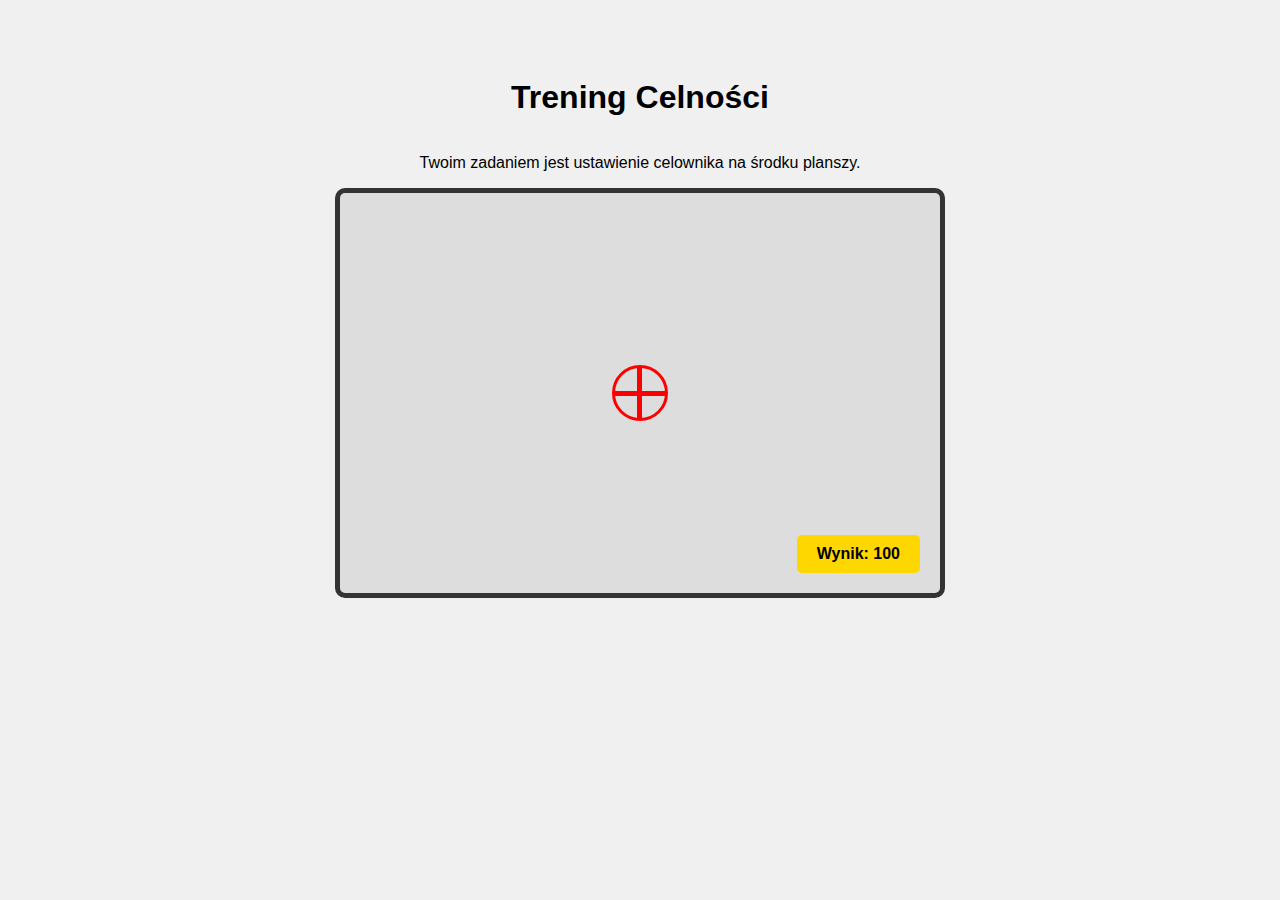
<file: zad1/index.html>
<!DOCTYPE html>
<html lang="pl">
  <head>
    <meta charset="UTF-8" />
    <meta name="viewport" content="width=device-width, initial-scale=1.0" />
    <title>Zadanie 1: Celownik</title>
    <link rel="stylesheet" href="style.css" />
  </head>
  <body>
    <h1>Trening Celności</h1>
    <p>Twoim zadaniem jest ustawienie celownika na środku planszy.</p>

    <!-- To jest RODZIC (Kontener) -->
    <div class="game-area">
      <!-- To jest DZIECKO (Element absolutny) -->
      <div class="crosshair"></div>

      <!-- Element dodatkowy -->
      <div class="score-badge">Wynik: 100</div>
    </div>
  </body>
</html>
</file>
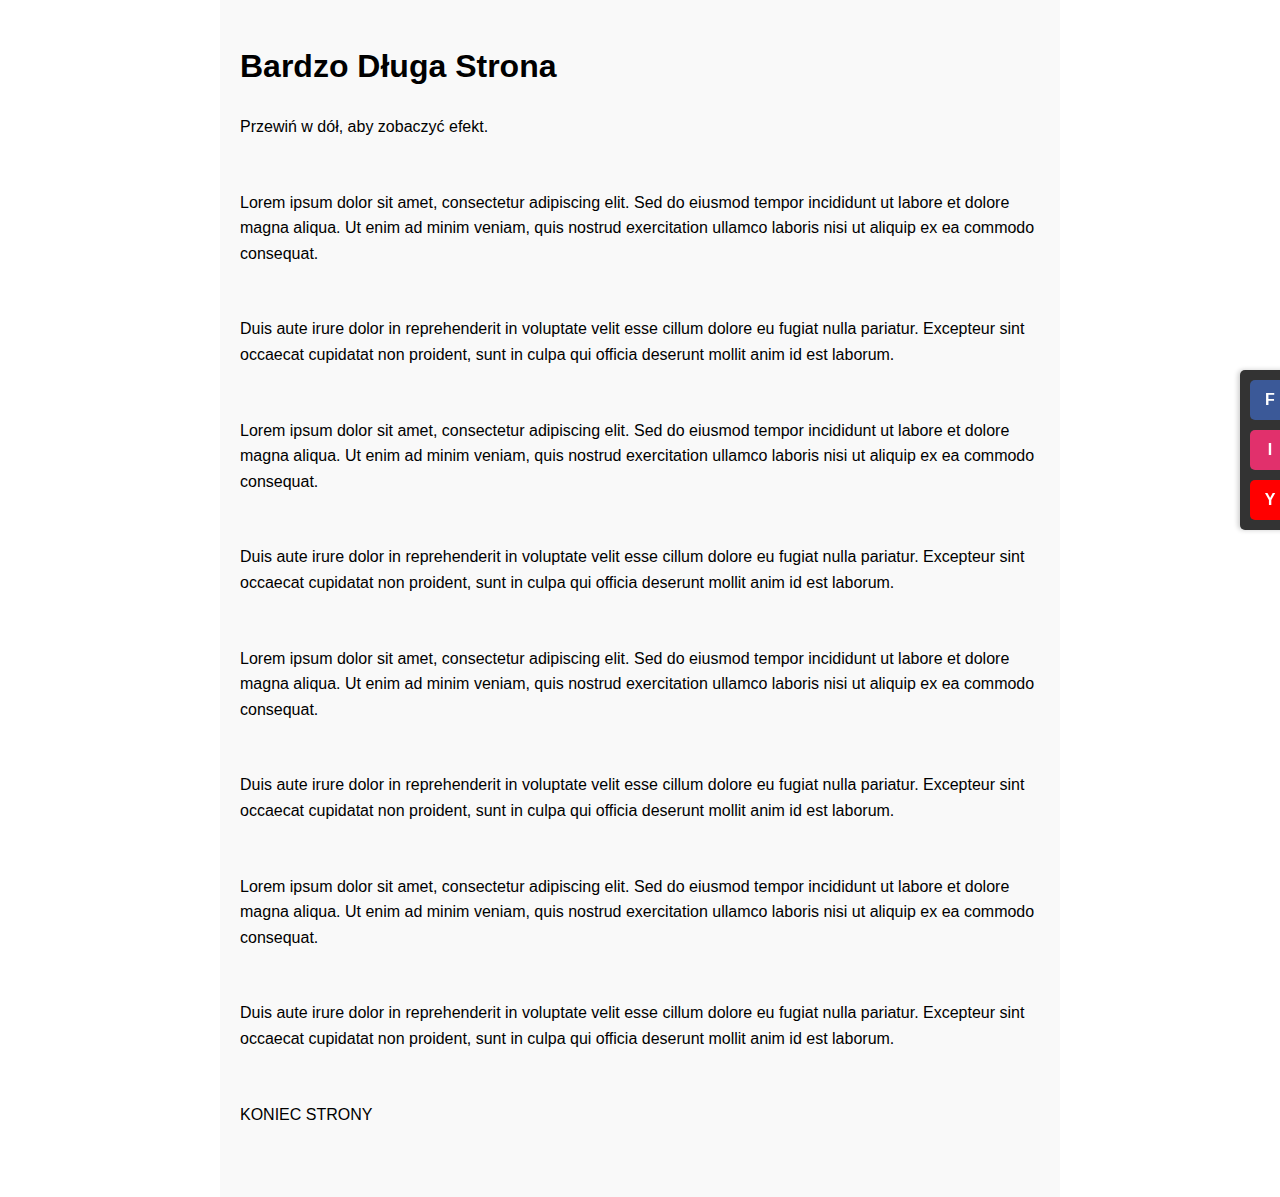
<file: zad2/index.html>
<!DOCTYPE html>
<html lang="pl">
  <head>
    <meta charset="UTF-8" />
    <meta name="viewport" content="width=device-width, initial-scale=1.0" />
    <title>Zadanie 2: Panel Fixed</title>
    <link rel="stylesheet" href="style.css" />
  </head>
  <body>
    <!-- Panel boczny (do opozycjonowania) -->
    <aside class="social-sidebar">
      <div class="icon fb">F</div>
      <div class="icon ig">I</div>
      <div class="icon yt">Y</div>
    </aside>

    <!-- Treść strony -->
    <div class="content">
      <h1>Bardzo Długa Strona</h1>
      <p>Przewiń w dół, aby zobaczyć efekt.</p>

      <!-- Generowanie dużej ilości tekstu -->
      <p>
        Lorem ipsum dolor sit amet, consectetur adipiscing elit. Sed do eiusmod
        tempor incididunt ut labore et dolore magna aliqua. Ut enim ad minim
        veniam, quis nostrud exercitation ullamco laboris nisi ut aliquip ex ea
        commodo consequat.
      </p>
      <p>
        Duis aute irure dolor in reprehenderit in voluptate velit esse cillum
        dolore eu fugiat nulla pariatur. Excepteur sint occaecat cupidatat non
        proident, sunt in culpa qui officia deserunt mollit anim id est laborum.
      </p>
      <p>
        Lorem ipsum dolor sit amet, consectetur adipiscing elit. Sed do eiusmod
        tempor incididunt ut labore et dolore magna aliqua. Ut enim ad minim
        veniam, quis nostrud exercitation ullamco laboris nisi ut aliquip ex ea
        commodo consequat.
      </p>
      <p>
        Duis aute irure dolor in reprehenderit in voluptate velit esse cillum
        dolore eu fugiat nulla pariatur. Excepteur sint occaecat cupidatat non
        proident, sunt in culpa qui officia deserunt mollit anim id est laborum.
      </p>
      <p>
        Lorem ipsum dolor sit amet, consectetur adipiscing elit. Sed do eiusmod
        tempor incididunt ut labore et dolore magna aliqua. Ut enim ad minim
        veniam, quis nostrud exercitation ullamco laboris nisi ut aliquip ex ea
        commodo consequat.
      </p>
      <p>
        Duis aute irure dolor in reprehenderit in voluptate velit esse cillum
        dolore eu fugiat nulla pariatur. Excepteur sint occaecat cupidatat non
        proident, sunt in culpa qui officia deserunt mollit anim id est laborum.
      </p>
      <p>
        Lorem ipsum dolor sit amet, consectetur adipiscing elit. Sed do eiusmod
        tempor incididunt ut labore et dolore magna aliqua. Ut enim ad minim
        veniam, quis nostrud exercitation ullamco laboris nisi ut aliquip ex ea
        commodo consequat.
      </p>
      <p>
        Duis aute irure dolor in reprehenderit in voluptate velit esse cillum
        dolore eu fugiat nulla pariatur. Excepteur sint occaecat cupidatat non
        proident, sunt in culpa qui officia deserunt mollit anim id est laborum.
      </p>
      <p>KONIEC STRONY</p>
    </div>
  </body>
</html>
</file>
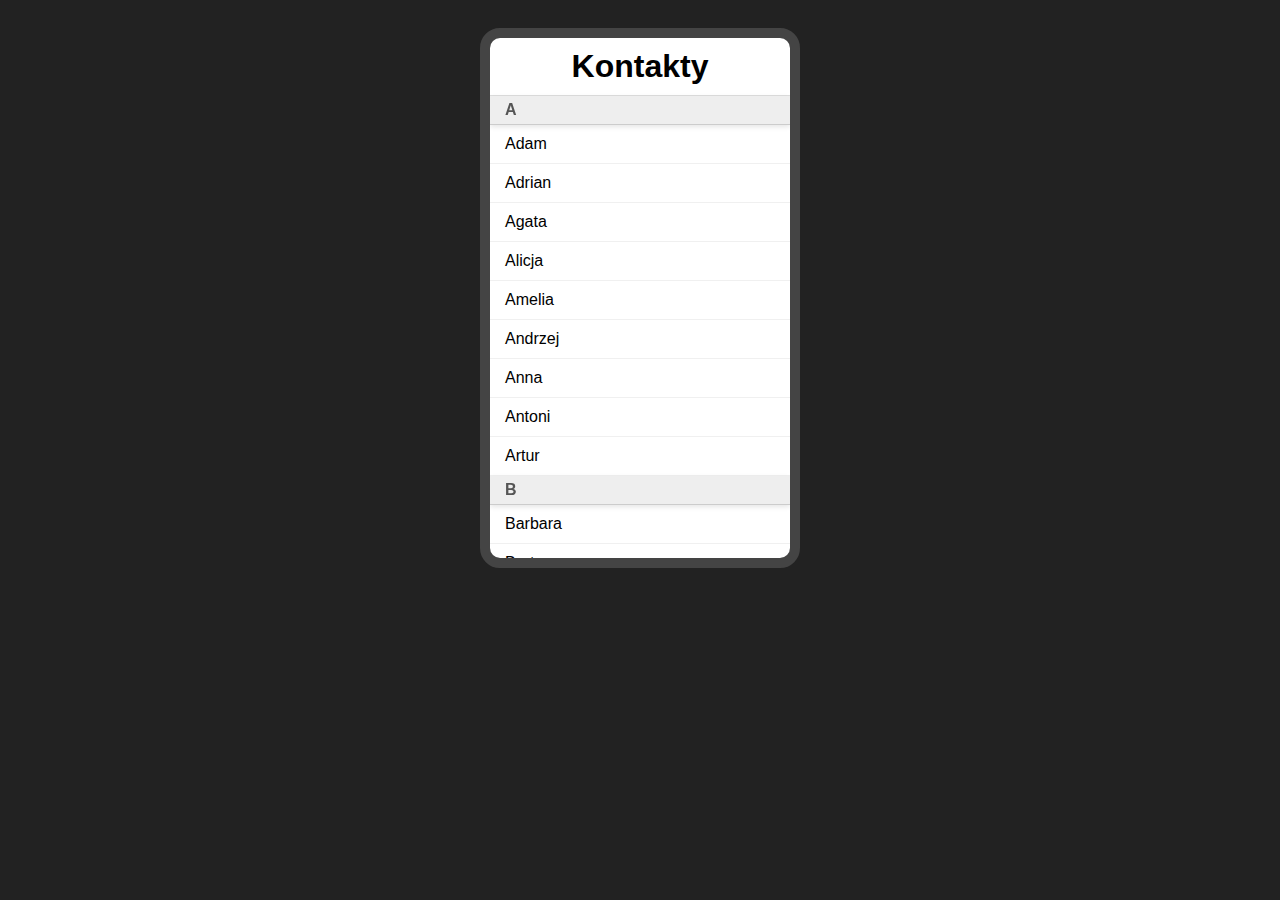
<file: zad3/index.html>
<!DOCTYPE html>
<html lang="pl">
<head>
    <meta charset="UTF-8">
    <title>Zadanie 3: Sticky Headers</title>
    <link rel="stylesheet" href="style.css">
</head>
<body>

    <div class="phone-screen">
        <h1>Kontakty</h1>
        
        <!-- Sekcja A -->
        <section class="letter-section">
            <div class="letter-header">A</div> <!-- To ma być STICKY -->
            <div class="contact">Adam</div>
            <div class="contact">Adrian</div>
            <div class="contact">Agata</div>
            <div class="contact">Alicja</div>
            <div class="contact">Amelia</div>
            <div class="contact">Andrzej</div>
            <div class="contact">Anna</div>
            <div class="contact">Antoni</div>
            <div class="contact">Artur</div>
        </section>

        <!-- Sekcja B -->
        <section class="letter-section">
            <div class="letter-header">B</div> <!-- To ma być STICKY -->
            <div class="contact">Barbara</div>
            <div class="contact">Bartosz</div>
            <div class="contact">Beata</div>
            <div class="contact">Błażej</div>
            <div class="contact">Bogdan</div>
            <div class="contact">Borys</div>
            <div class="contact">Bożena</div>
            <div class="contact">Bruno</div>
        </section>

        <!-- Sekcja C -->
        <section class="letter-section">
            <div class="letter-header">C</div> <!-- To ma być STICKY -->
            <div class="contact">Celina</div>
            <div class="contact">Cezary</div>
            <div class="contact">Czesław</div>
            <div class="contact">Cecylia</div>
            <div class="contact">Cyprian</div>
        </section>
        
        <!-- Sekcja D -->
        <section class="letter-section">
            <div class="letter-header">D</div> <!-- To ma być STICKY -->
            <div class="contact">Dagmara</div>
            <div class="contact">Damian</div>
            <div class="contact">Daniel</div>
            <div class="contact">Daria</div>
            <div class="contact">Dariusz</div>
            <div class="contact">Dawid</div>
            <div class="contact">Diana</div>
            <div class="contact">Dominik</div>
            <div class="contact">Dorota</div>
        </section>

    </div>

</body>
</html>
</file>
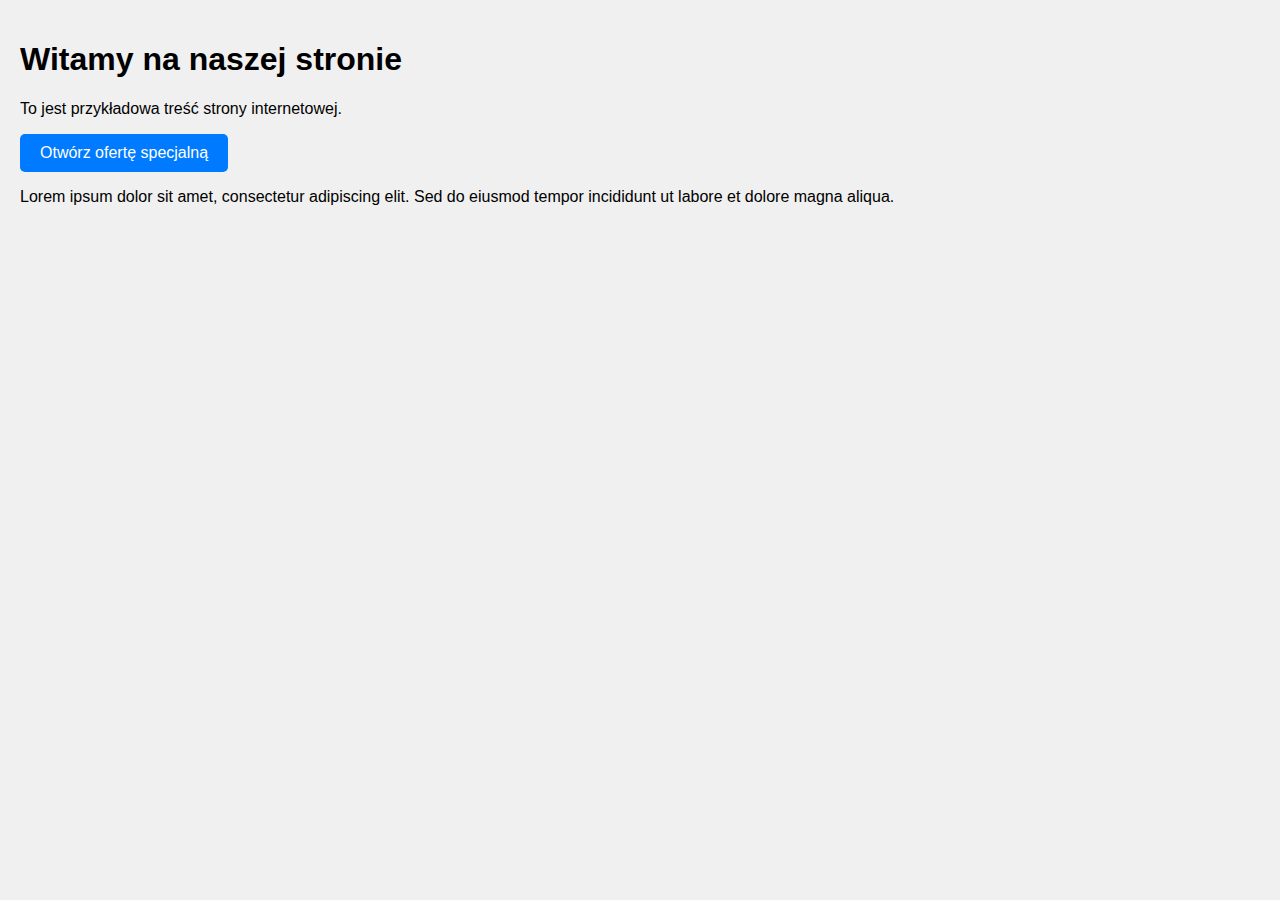
<file: zadanie1/index.html>
<!DOCTYPE html>
<html lang="pl">
  <head>
    <meta charset="UTF-8" />
    <meta name="viewport" content="width=device-width, initial-scale=1.0" />
    <title>Zadanie 1: Modal</title>
    <link rel="stylesheet" href="style.css" />
    <script src="script.js" defer></script>
  </head>
  <body>
    <div class="content">
      <h1>Witamy na naszej stronie</h1>
      <p>To jest przykładowa treść strony internetowej.</p>
      <button id="openModal">Otwórz ofertę specjalną</button>
      <p>
        Lorem ipsum dolor sit amet, consectetur adipiscing elit. Sed do eiusmod
        tempor incididunt ut labore et dolore magna aliqua.
      </p>
    </div>

    <!-- Struktura Modala -->
    <div class="overlay">
      <div class="modal">
        <h2>Super Oferta!</h2>
        <p>Tylko dzisiaj darmowa dostawa przy zamówieniu powyżej 100 zł.</p>
        <button id="closeModal">Zamknij</button>
      </div>
    </div>
  </body>
</html>
</file>
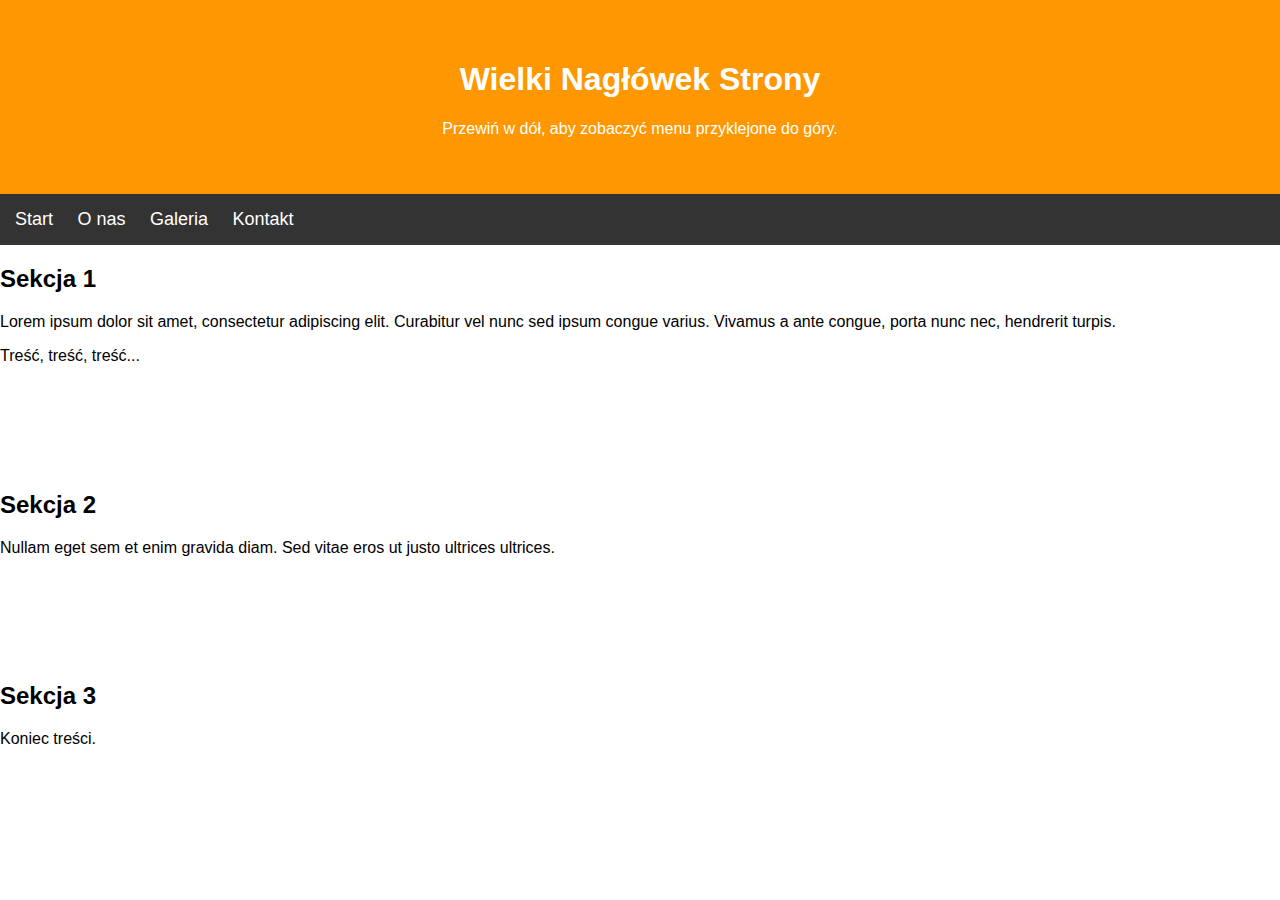
<file: zadanie2/index.html>
<!DOCTYPE html>
<html lang="pl">
  <head>
    <meta charset="UTF-8" />
    <title>Zadanie 2: Sticky Nav</title>
    <link rel="stylesheet" href="style.css" />
    <script src="script.js" defer></script>
  </head>
  <body>
    <header class="hero">
      <h1>Wielki Nagłówek Strony</h1>
      <p>Przewiń w dół, aby zobaczyć menu przyklejone do góry.</p>
    </header>

    <nav class="navbar" id="myNavbar">
      <a href="#">Start</a>
      <a href="#">O nas</a>
      <a href="#">Galeria</a>
      <a href="#">Kontakt</a>
    </nav>

    <div class="content">
      <h2>Sekcja 1</h2>
      <p>
        Lorem ipsum dolor sit amet, consectetur adipiscing elit. Curabitur vel
        nunc sed ipsum congue varius. Vivamus a ante congue, porta nunc nec,
        hendrerit turpis.
      </p>
      <p>Treść, treść, treść...</p>
      <br /><br /><br /><br /><br />
      <h2>Sekcja 2</h2>
      <p>
        Nullam eget sem et enim gravida diam. Sed vitae eros ut justo ultrices
        ultrices.
      </p>
      <br /><br /><br /><br /><br />
      <h2>Sekcja 3</h2>
      <p>Koniec treści.</p>
    </div>
  </body>
</html>
</file>
<file: zad1/style.css>
body {
    font-family: Arial, sans-serif;
    background-color: #f0f0f0;
    display: flex;
    flex-direction: column;
    align-items: center;
    padding-top: 50px;
}

/* RODZIC */
.game-area {
    width: 600px;
    height: 400px;
    background-color: #ddd;
    border: 5px solid #333;
    border-radius: 10px;
    
    /* TU WSTAW position: relative w Kroku 2 */
    position: relative;
}

/* CELOWNIK */
.crosshair {
    width: 50px;
    height: 50px;
    background-color: transparent;
    border: 3px solid red;
    border-radius: 50%;
    
    /* Dodatkowe linie celownika */
    background-image: 
        linear-gradient(to right, transparent 45%, red 45%, red 55%, transparent 55%),
        linear-gradient(to bottom, transparent 45%, red 45%, red 55%, transparent 55%);
        
    /* TU WSTAW kod pozycjonowania w Kroku 3 i 4 */
    position: absolute;
    top: 50%;
    left: 50%;
    transform: translate(-50%, -50%);
}

/* PUNKTACJA (BONUS) */
.score-badge {
    background-color: gold;
    padding: 10px 20px;
    font-weight: bold;
    border-radius: 5px;
    
    /* TU WSTAW kod pozycjonowania w Kroku 5 */
    position: absolute;
    bottom: 20px;
    right: 20px;
}
</file>
<file: zad2/style.css>
body {
    font-family: sans-serif;
    margin: 0;
    padding: 0;
    line-height: 1.6;
}

.content {
    max-width: 800px;
    margin: 0 auto;
    padding: 20px;
    background-color: #f9f9f9;
}

p {
    margin-bottom: 50px; /* Duże odstępy, żeby strona była dłuższa */
}

/* PANEL BOCZNY */
.social-sidebar {
    background-color: #333;
    padding: 10px;
    border-radius: 5px 0 0 5px;
    box-shadow: -2px 0 5px rgba(0,0,0,0.2);
    width: 60px;
    display: flex;
    flex-direction: column;
    gap: 10px;
    text-align: center;
    color: white;
    
    /* TU WSTAW position: fixed i resztę kodu */
    position: fixed;
    right: -40px;
    top: 50%;
    transform: translateY(-50%);
}

.social-sidebar:hover {
    right: 0;
}

.icon {
    width: 40px;
    height: 40px;
    background-color: #555;
    border-radius: 5px;
    line-height: 40px;
    font-weight: bold;
    cursor: pointer;
}

.icon:hover {
    background-color: #777;
}

.fb { background-color: #3b5998; }
.ig { background-color: #e1306c; }
.yt { background-color: #ff0000; }
</file>
<file: zad3/style.css>
body {
    background-color: #222;
    display: flex;
    justify-content: center;
    padding: 20px;
    font-family: Arial, sans-serif;
}

.phone-screen {
    background-color: white;
    width: 300px;
    height: 500px;
    border-radius: 20px;
    overflow-y: scroll; /* Ważne dla sticky! Symulujemy ekran telefonu */
    border: 10px solid #444;
    padding-bottom: 20px;
}

h1 {
    text-align: center;
    border-bottom: 1px solid #ddd;
    padding: 10px;
    margin: 0;
    background-color: #fff;
}

.letter-section {
    /* Sekcja nie wymaga stylów, ale sticky działa w jej obrębie */
}

.letter-header {
    background-color: #eee;
    padding: 5px 15px;
    font-weight: bold;
    color: #555;
    border-bottom: 1px solid #ccc;
    
    /* TU WSTAW position: sticky i top: 0 */
    position: sticky;
    top: 0;
    background-color: #eee;
    box-shadow: 0 2px 5px rgba(0,0,0,0.1);
}

.contact {
    padding: 10px 15px;
    border-bottom: 1px solid #f0f0f0;
}
</file>
<file: zadanie1/style.css>
body {
  font-family: sans-serif;
  margin: 0;
  padding: 0;
  height: 100vh;
  background-color: #f0f0f0;
}

.content {
  padding: 20px;
}

button {
  padding: 10px 20px;
  font-size: 16px;
  cursor: pointer;
  background-color: #007bff;
  color: white;
  border: none;
  border-radius: 5px;
}

button:hover {
  background-color: #0056b3;
}

/* --- MIEJSCE NA TWOJE STYLE --- */

.overlay {
  /* Zadanie 2.1: Ustaw overlay na cały ekran, stała pozycja, tło półprzezroczyste, ukryty domyślnie */
  position: fixed;
  top: 0;
  left: 0;
  width: 100%;
  height: 100%;
  background-color: rgba(0,0,0,0.5);
  z-index: 1000;
  display: none;
}

.modal {
  /* Zadanie 2.2: Wyśrodkuj modal używając absolute + transform */

  width: 300px; /* Szerokość okienka */
  position: absolute;
  top: 50%;
  left: 50%;
  transform: translate(-50%, -50%);
  background-color: white;
  padding: 20px;
  border-radius: 8px;
}
</file>
<file: zadanie2/style.css>
body {
  margin: 0;
  font-family: Arial, sans-serif;
}

header {
  background-color: #ff9800;
  padding: 40px;
  text-align: center;
  color: white;
}

nav {
  background-color: #333;
  padding: 15px;

  /* Zadanie 1: Ustaw pozycję sticky i top: 0 */
  /* position: ... */
  /* top: ... */
  position: sticky;
  top: 0;

  /* Zadanie 2: Upewnij się, że menu jest na wierzchu */
  /* z-index: ... */
  z-index: 100;

  transition: background-color 0.3s; /* Płynna zmiana koloru */
}

nav a {
  color: white;
  text-decoration: none;
  margin-right: 20px;
  font-size: 18px;
}

/* Zadanie 3: Styl dla klasy .scrolled (którą doda JS) */
nav.scrolled {
  /* Np. zmień tło na czarne lub dodaj cień */
  background-color: #000;
  box-shadow: 0 4px 6px rgba(0, 0, 0, 0.3);
}

main {
  padding: 20px;
  font-size: 18px;
  line-height: 1.6;
  height: 2000px; /* Wymuszenie długości strony */
}
</file>
